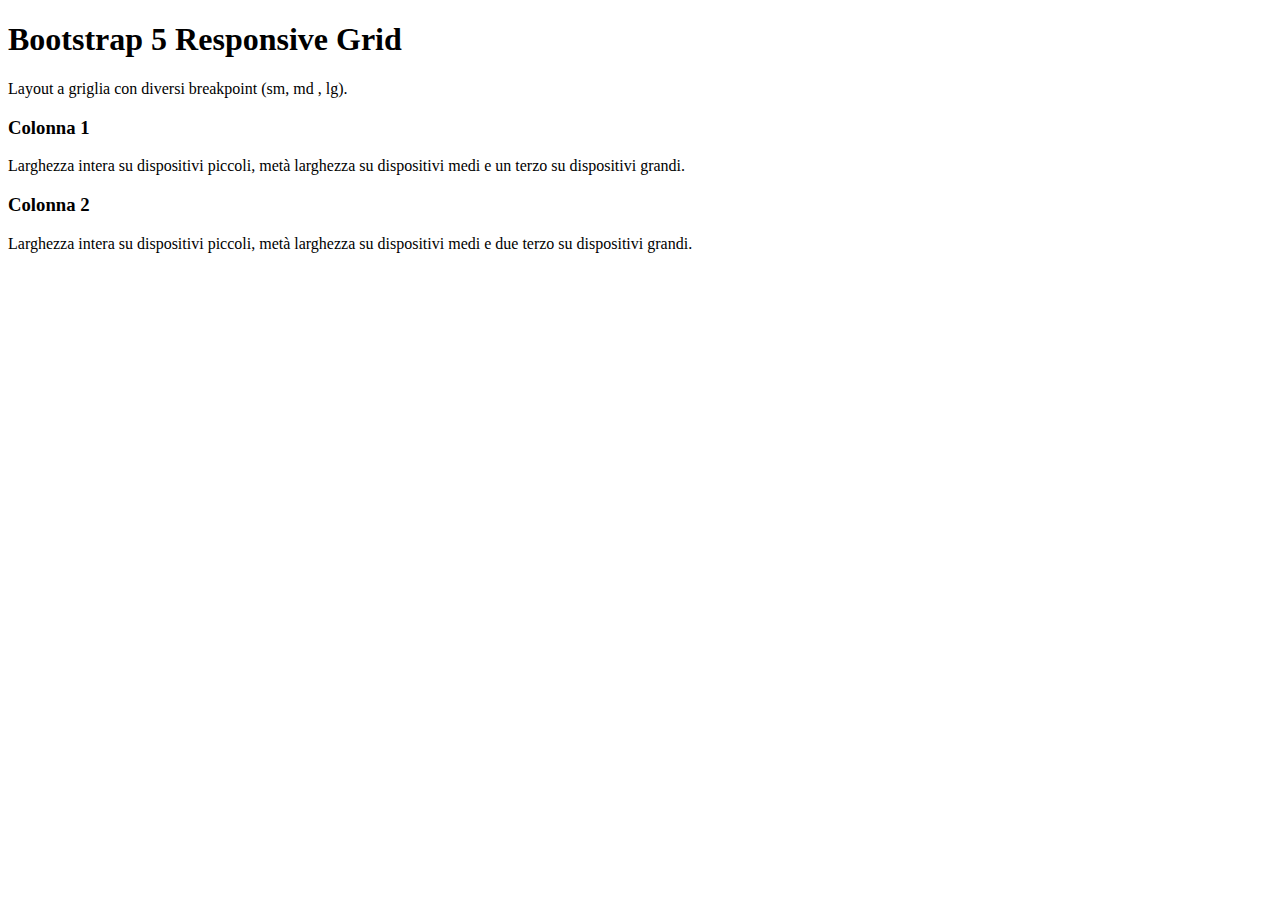
<file: index.html>
<!doctype html>
<html lang="en">
    <head>
    <meta charset="utf-8">
    <meta name="viewport" content="width=device-width, initial-scale=1">
    <title>Bootstrap</title>
    <link href="https://cdn.jsdelivr.net/npm/bootstrap@5.3.6/dist/css/bootstrap.min.css" rel="stylesheet" integrity="sha384-4Q6Gf2aSP4eDXB8Miphtr37CMZZQ5oXLH2yaXMJ2w8e2ZtHTl7GptT4jmndRuHDT" crossorigin="anonymous">
    </head>
    <body>
        <div class="container py-5">
            <h1 class="fs-2 fw-semibold text-center">Bootstrap 5 Responsive Grid</h1>
            <p class="text-secondary fw-light text-center pb-3">
                Layout a griglia con diversi breakpoint (sm, md , lg).
            </p>
            <div class="row">
                <div class="col-sm-12 col-md-6 col-lg-4 bg-light p-3">
                <h3 class="fw-semibold">Colonna 1</h3>
                <p>
                    Larghezza intera su dispositivi piccoli, metà larghezza su dispositivi medi e un terzo su dispositivi grandi.
                </p>
                </div>
                <div class="col-sm-12 col-md-6 col-lg-8 bg-secondary text-white">
                    <h3 class="fw-semibold">Colonna 2</h3>
                    <p>
                        Larghezza intera su dispositivi piccoli, metà larghezza su dispositivi medi e due terzo su dispositivi grandi.
                    </p>
            </div>
        </div>


    <script src="https://cdn.jsdelivr.net/npm/bootstrap@5.3.6/dist/js/bootstrap.bundle.min.js" integrity="sha384-j1CDi7MgGQ12Z7Qab0qlWQ/Qqz24Gc6BM0thvEMVjHnfYGF0rmFCozFSxQBxwHKO" crossorigin="anonymous"></script>
    </body>
</html>
</file>
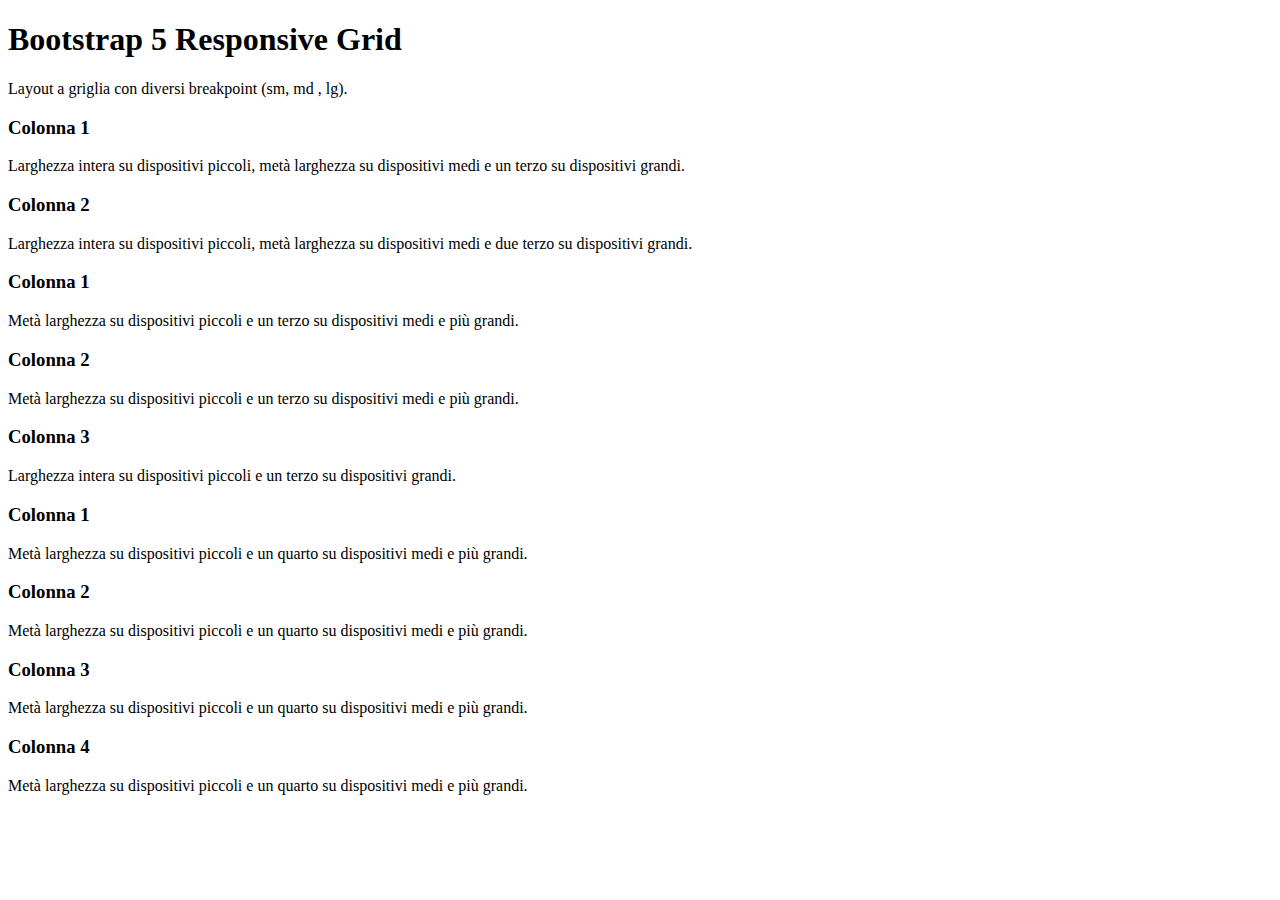
<file: bonus/index.html>
<!doctype html>
<html lang="en">
    <head>
    <meta charset="utf-8">
    <meta name="viewport" content="width=device-width, initial-scale=1">
    <title>Bootstrap</title>
    <link href="https://cdn.jsdelivr.net/npm/bootstrap@5.3.6/dist/css/bootstrap.min.css" rel="stylesheet" integrity="sha384-4Q6Gf2aSP4eDXB8Miphtr37CMZZQ5oXLH2yaXMJ2w8e2ZtHTl7GptT4jmndRuHDT" crossorigin="anonymous">
    </head>
    <body>
        <div class="container py-5">
            <h1 class="fs-2 fw-semibold text-center">Bootstrap 5 Responsive Grid</h1>
            <p class="text-secondary fw-light text-center pb-3">
                Layout a griglia con diversi breakpoint (sm, md , lg).
            </p>
            <!-- first row  -->
            <div class="row pb-4">
                <div class="col-sm-12 col-md-6 col-lg-4 bg-light p-3">
                <h3 class="fw-semibold">Colonna 1</h3>
                <p>
                    Larghezza intera su dispositivi piccoli, metà larghezza su dispositivi medi e un terzo su dispositivi grandi.
                </p>
                </div>
                <div class="col-sm-12 col-md-6 col-lg-8 bg-secondary text-white p-3">
                    <h3 class="fw-semibold">Colonna 2</h3>
                    <p>
                        Larghezza intera su dispositivi piccoli, metà larghezza su dispositivi medi e due terzo su dispositivi grandi.
                    </p>
                </div>
            </div>
            <!-- second row  -->
            <div class="row text-white pb-4">
                <div class="col-sm-6 col-md-4 bg-primary p-3">
                <h3 class="fw-semibold">Colonna 1</h3>
                <p>
                    Metà larghezza su dispositivi piccoli e un terzo su dispositivi medi e più grandi.
                </p>
                </div>
                <div class="col-sm-6 col-md-4 bg-success p-3">
                    <h3 class="fw-semibold">Colonna 2</h3>
                    <p>
                        Metà larghezza su dispositivi piccoli e un terzo su dispositivi medi e più grandi.
                    </p>
                </div>
                <div class="col-sm-12 col-md-4 bg-danger p-3">
                    <h3 class="fw-semibold">Colonna 3</h3>
                    <p>
                        Larghezza intera su dispositivi piccoli e un terzo su dispositivi grandi.
                    </p>
                </div>
            </div>
            <!-- third row  -->
            <div class="row text-white row-cols-sm-2 row-cols-md-4">
                <div class="bg-info  p-3">
                <h3 class="fw-semibold">Colonna 1</h3>
                <p>
                    Metà larghezza su dispositivi piccoli e un quarto su dispositivi medi e più grandi.
                </p>
                </div>
                <div class="bg-warning  p-3">
                    <h3 class="fw-semibold">Colonna 2</h3>
                    <p>
                        Metà larghezza su dispositivi piccoli e un quarto su dispositivi medi e più grandi.
                    </p>
                </div>
                <div class="bg-black p-3">
                    <h3 class="fw-semibold">Colonna 3</h3>
                    <p>
                        Metà larghezza su dispositivi piccoli e un quarto su dispositivi medi e più grandi.
                    </p>
                </div>
                <div class="bg-light text-black p-3">
                    <h3 class="fw-semibold">Colonna 4</h3>
                    <p>
                        Metà larghezza su dispositivi piccoli e un quarto su dispositivi medi e più grandi.
                    </p>
                </div>
            </div>
        </div>


    <script src="https://cdn.jsdelivr.net/npm/bootstrap@5.3.6/dist/js/bootstrap.bundle.min.js" integrity="sha384-j1CDi7MgGQ12Z7Qab0qlWQ/Qqz24Gc6BM0thvEMVjHnfYGF0rmFCozFSxQBxwHKO" crossorigin="anonymous"></script>
    </body>
</html>
</file>
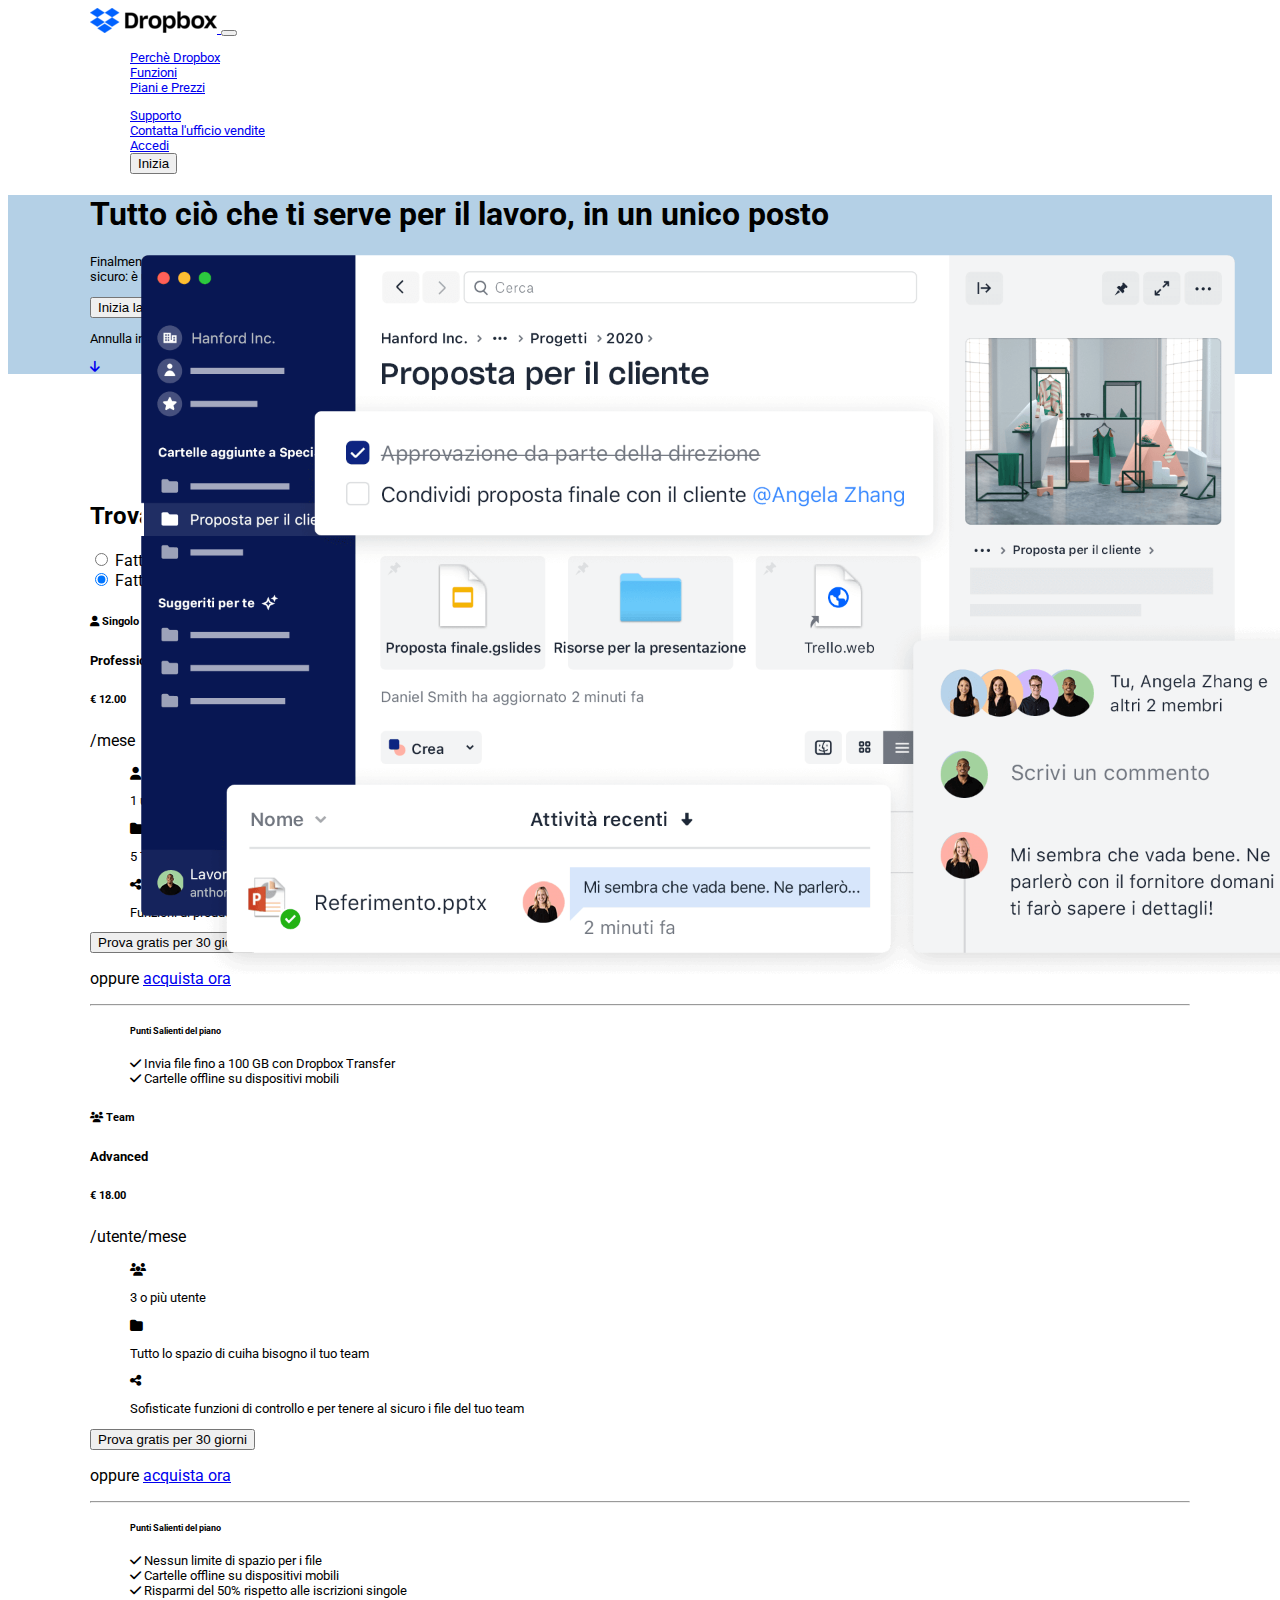
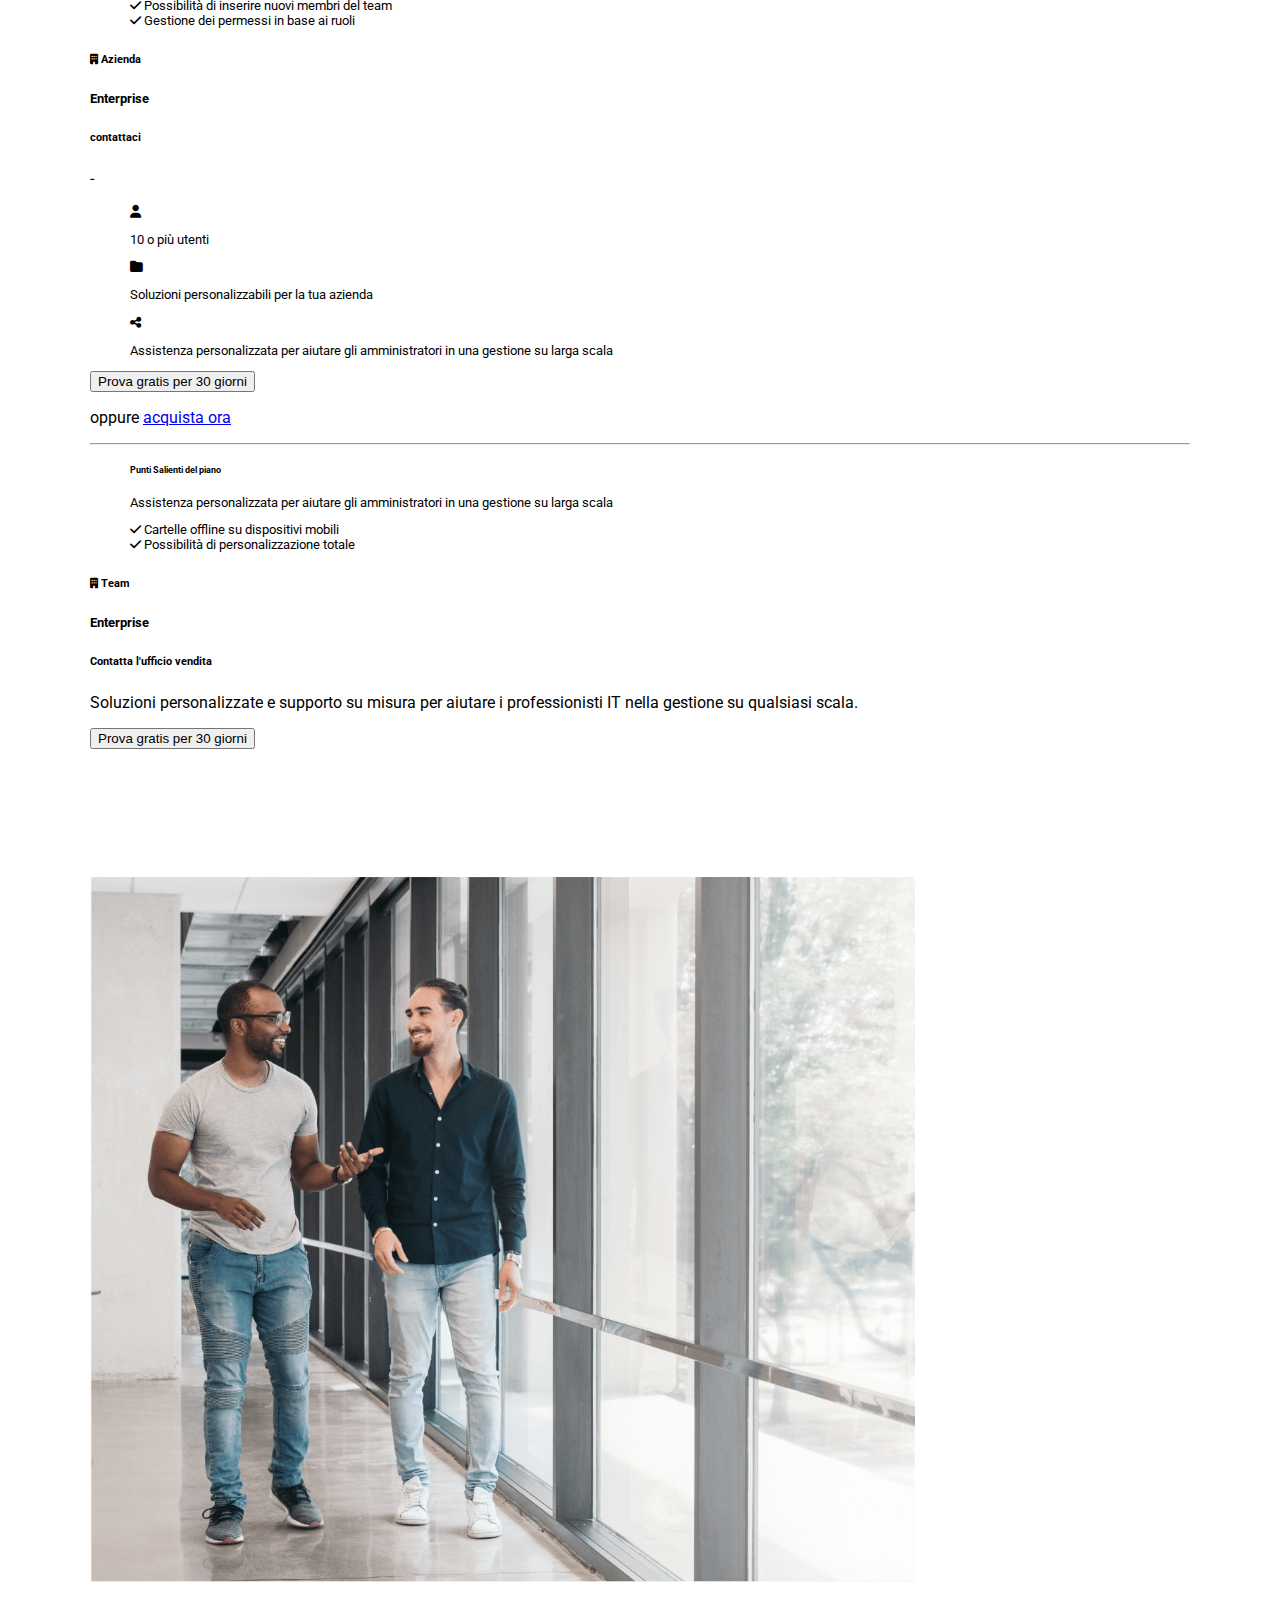
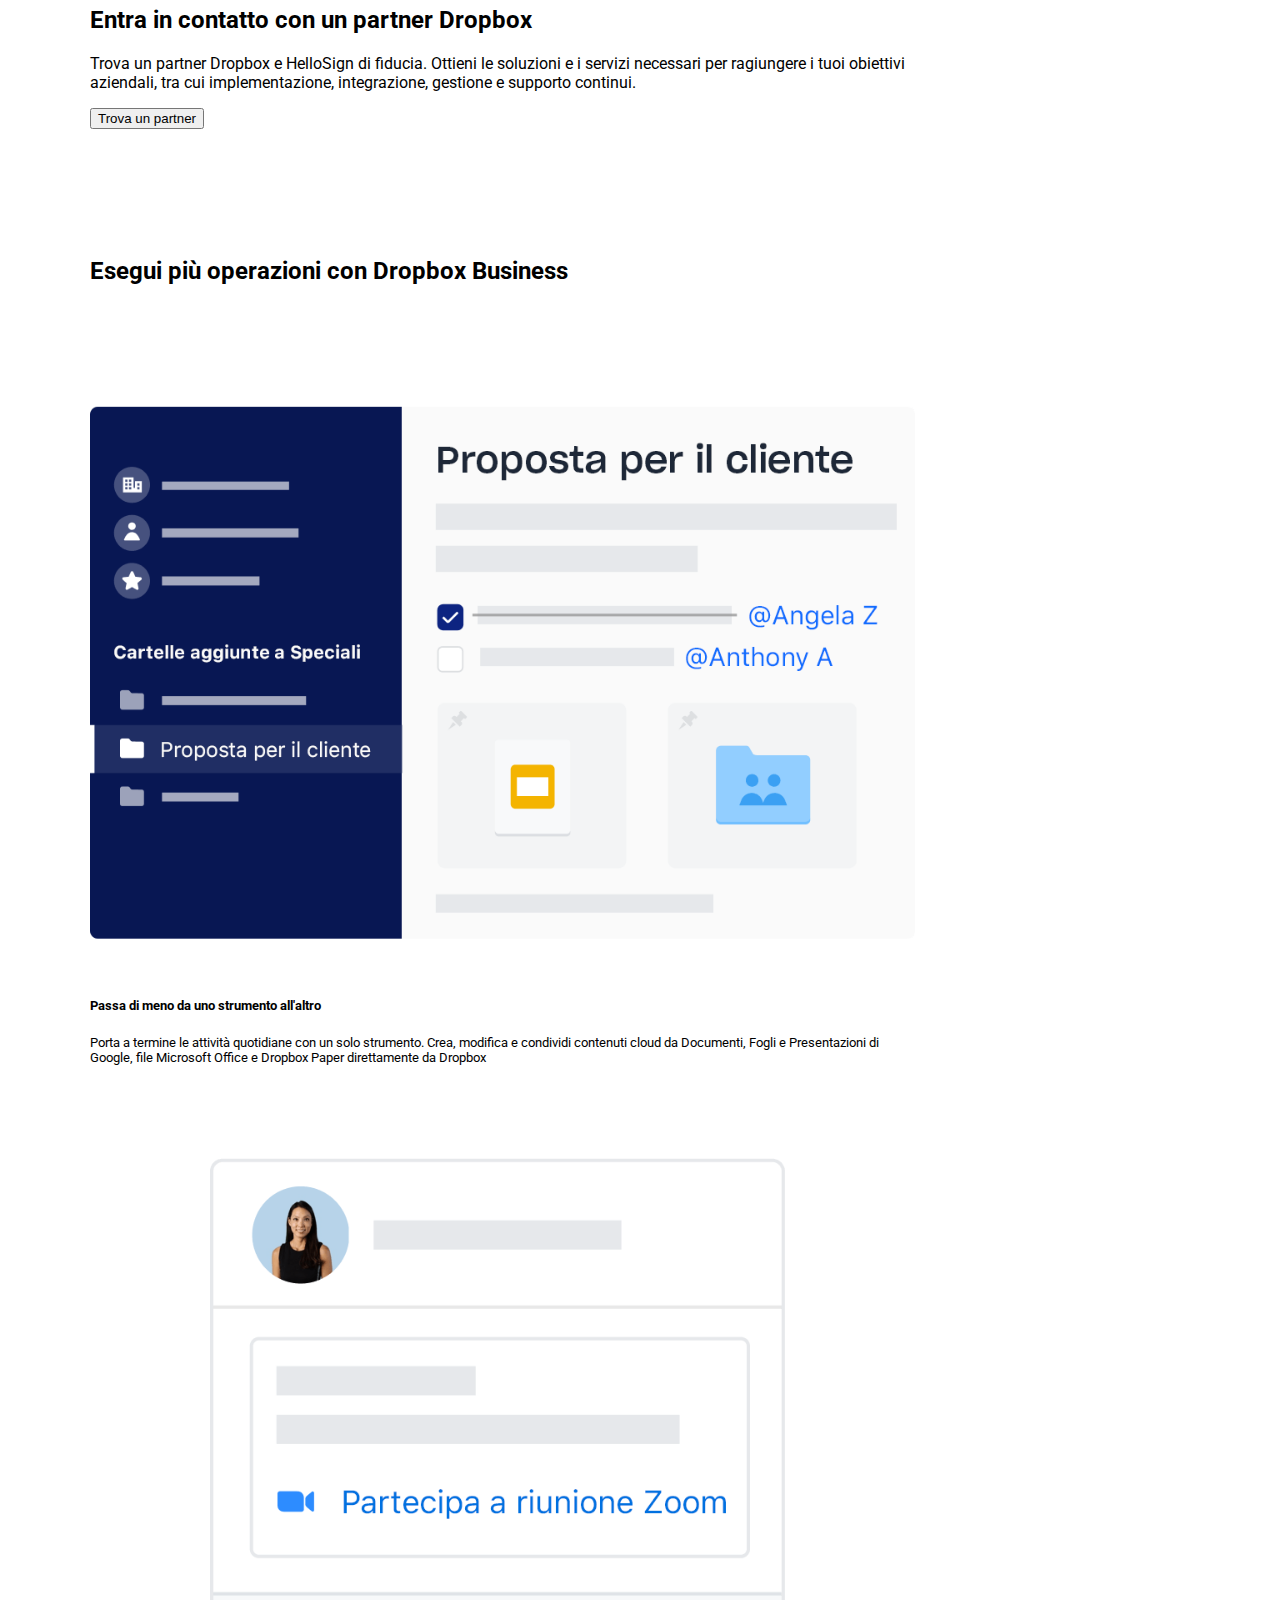
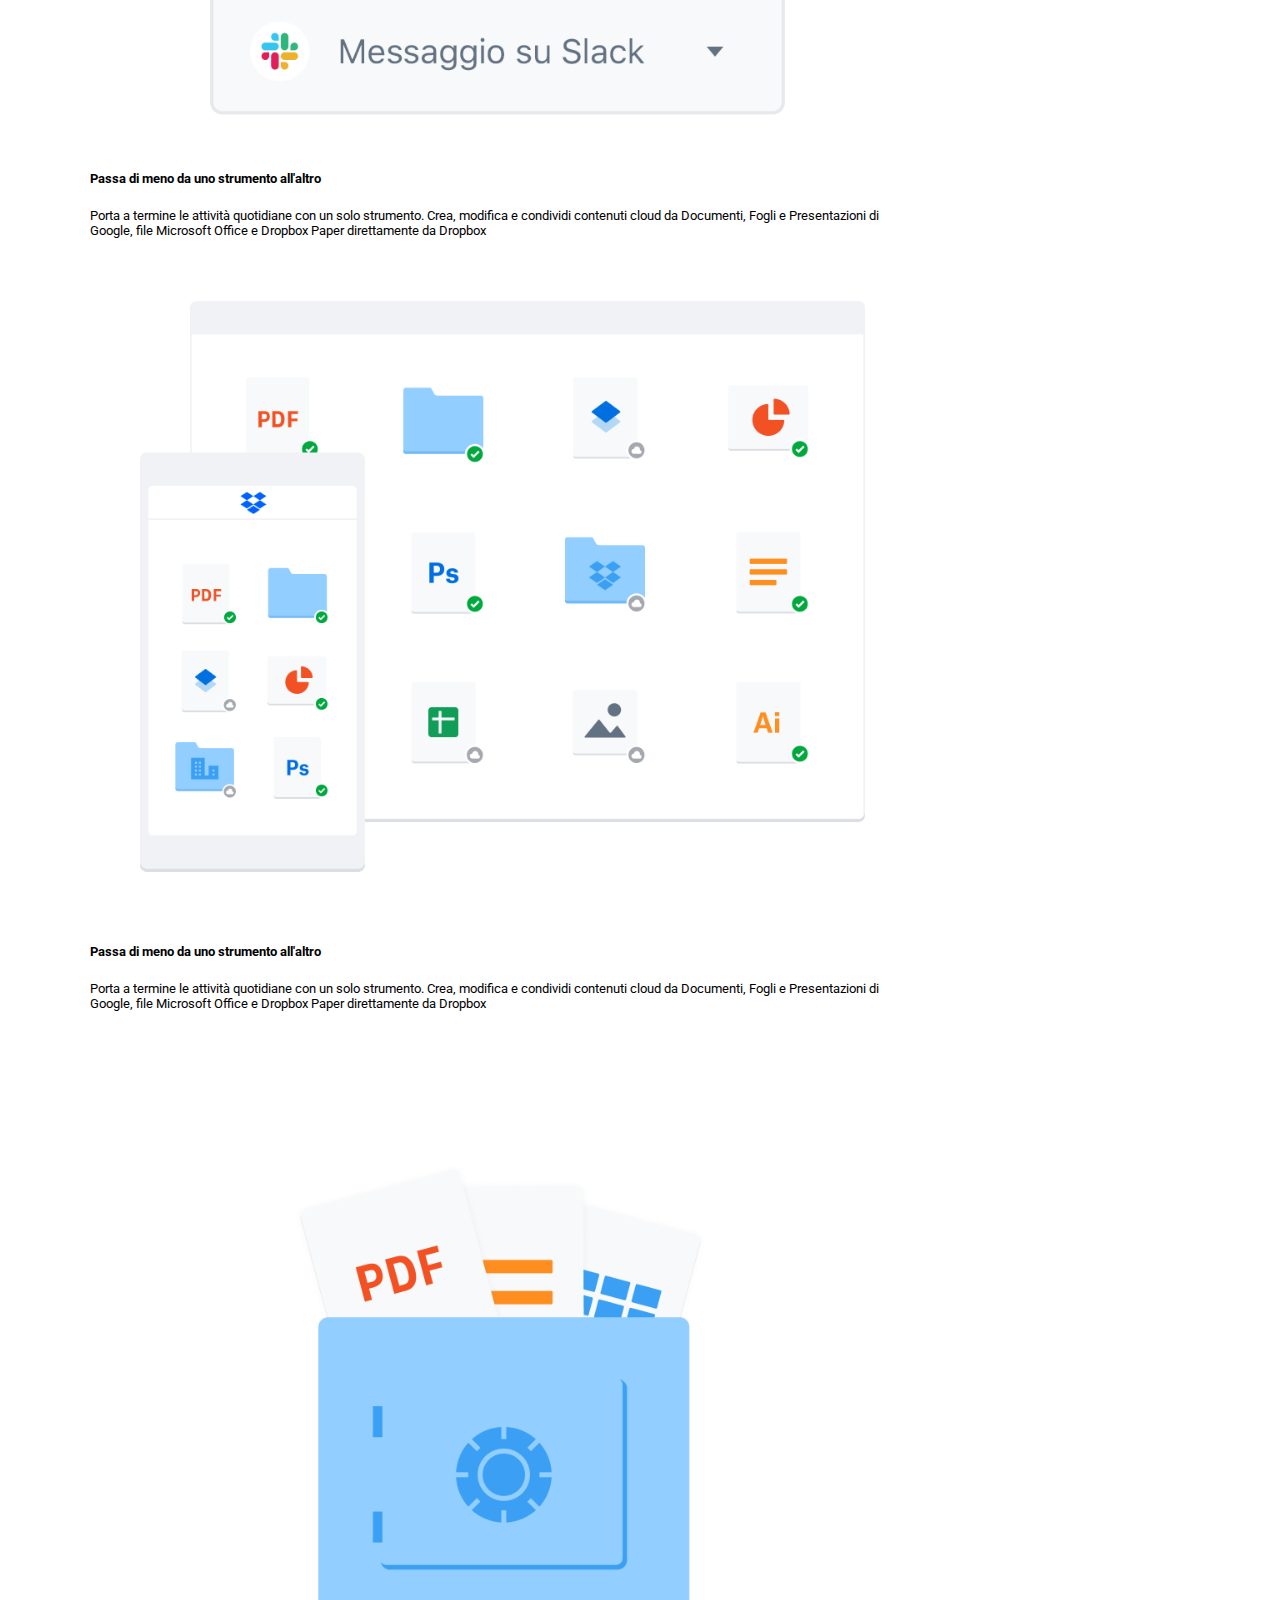
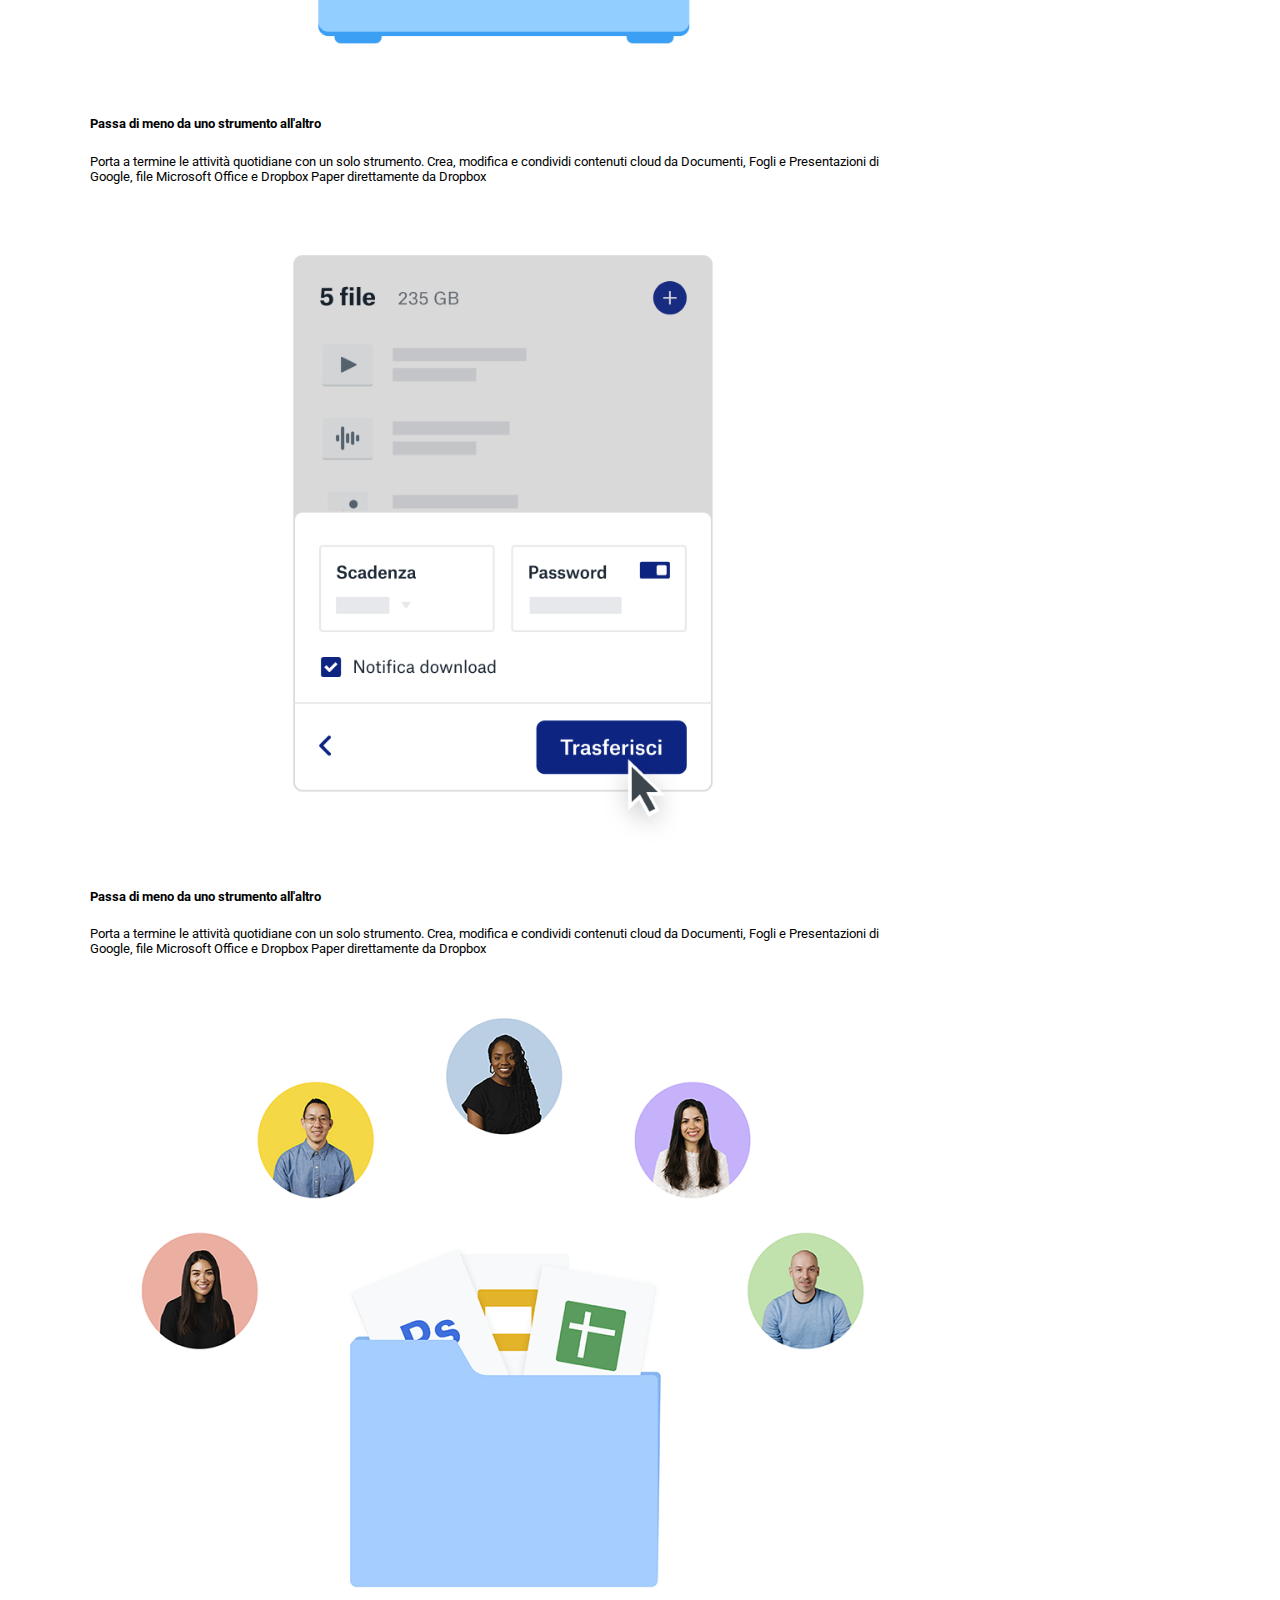
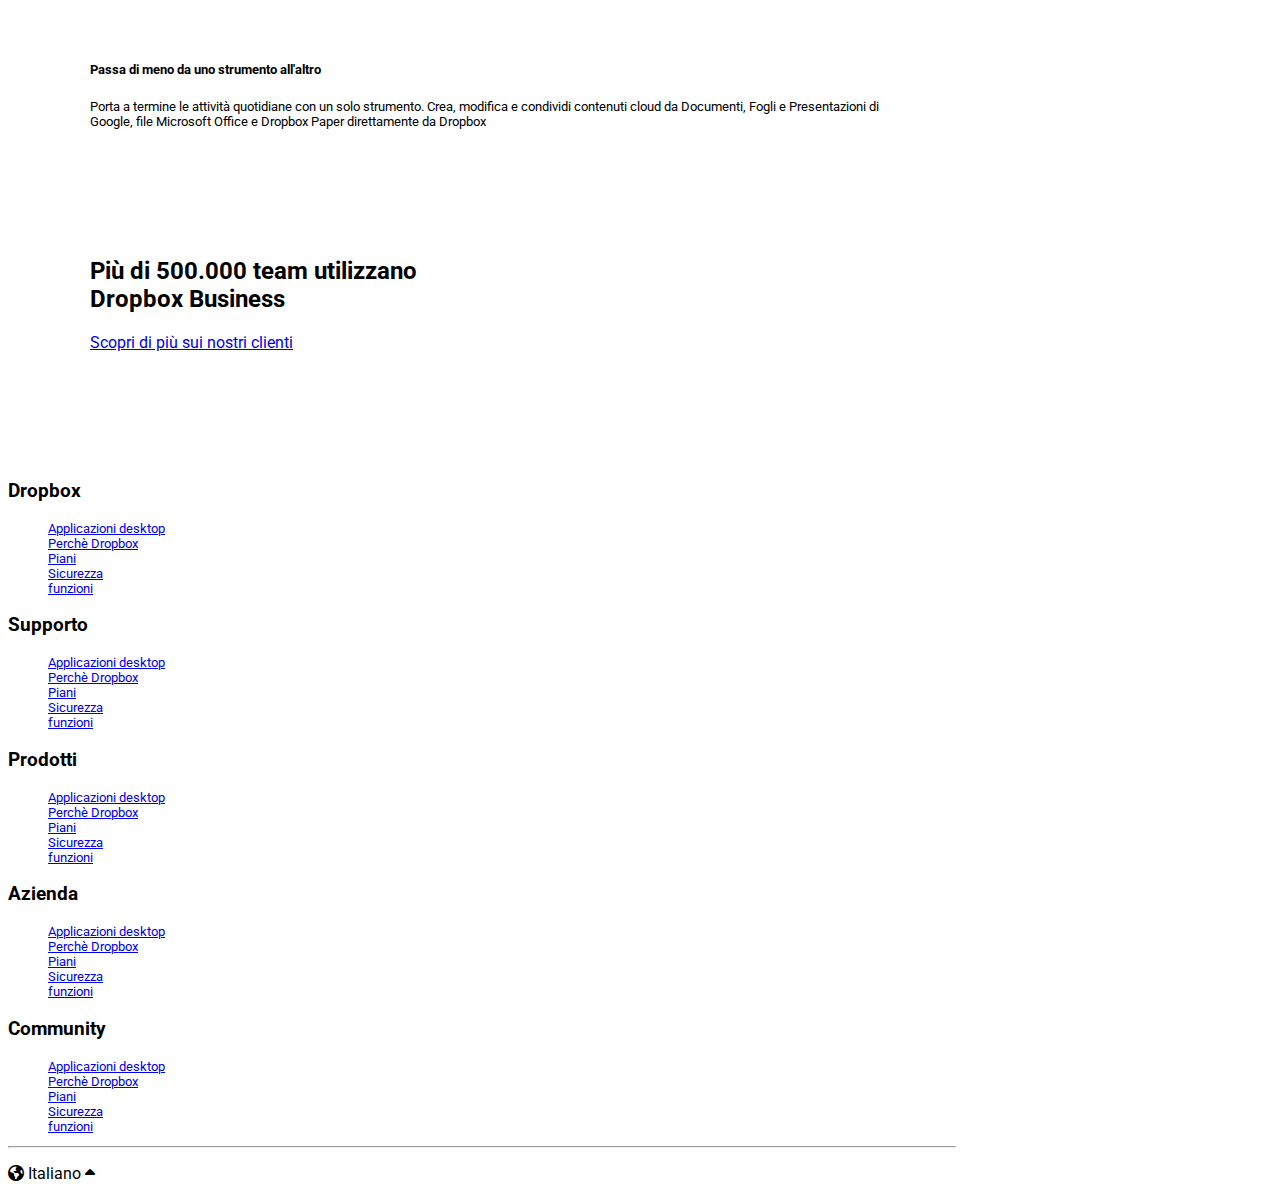
<file: bonusDropbox/index.html>
<!DOCTYPE html>
<html lang="en">
    <head>
        <meta charset="utf-8">
        <meta name="viewport" content="width=device-width, initial-scale=1">
        <title>Dropbox</title>
        <!-- bootstrap  -->
        <link href="https://cdn.jsdelivr.net/npm/bootstrap@5.3.6/dist/css/bootstrap.min.css" rel="stylesheet" integrity="sha384-4Q6Gf2aSP4eDXB8Miphtr37CMZZQ5oXLH2yaXMJ2w8e2ZtHTl7GptT4jmndRuHDT" crossorigin="anonymous">
        <!-- font-awesome  -->
        <link rel="stylesheet" href="https://cdnjs.cloudflare.com/ajax/libs/font-awesome/6.7.2/css/all.min.css">
        <!-- my css  -->
        <link rel="stylesheet" href="./style.css">
    </head>
    <body>
        <!-- #header -->
        <div class="wrapper">
            <header id="header">
                <!-- nav  -->
                <nav class="navbar sticky-top navbar-expand-md py-3">
                    <div class="container-fluid fs-6">
                        <a class="navbar-brand d-flex" href="#">
                            <img src="./img/logo-small.png" alt="">
                        </a>
                        <button class="navbar-toggler" type="button" data-bs-toggle="collapse" data-bs-target="#navbarSupportedContent" aria-controls="navbarSupportedContent" aria-expanded="false" aria-label="Toggle navigation">
                            <span class="navbar-toggler-icon"></span>
                        </button>
                        <div class="collapse navbar-collapse" id="navbarSupportedContent">
                            <ul class="navbar-nav me-auto mb-2 mb-lg-0 fs-small-custom">
                                <li class="nav-item">
                                    <a class="nav-link active" aria-current="page" href="#">
                                        Perchè Dropbox
                                    </a>
                                </li>
                                <li class="nav-item">
                                    <a class="nav-link" href="#">
                                        Funzioni
                                    </a>
                                </li>
                                <li class="nav-item">
                                    <a class="nav-link" href="#">
                                        Piani e Prezzi
                                    </a>
                                </li>
                            </ul>
                            <ul class="navbar-nav mb-2 mb-lg-0 fs-small-custom">
                                <li class="nav-item">
                                    <a class="nav-link" href="#">Supporto</a>
                                </li>
                                <li class="nav-item">
                                    <a class="nav-link" href="#">
                                        Contatta l'ufficio vendite
                                    </a>
                                </li>
                                <li class="nav-item">
                                    <a class="nav-link" href="#">
                                        Accedi
                                    </a>
                                </li>
                                <li>
                                    <button class="btn btn-outline-primary" type="submit">Inizia</button>
                                </li>
                            </ul>
                        </div>
                    </div>
                </nav>
            </header>
        </div>

        <!-- #main -->
        <main id="main">
            <!-- hero  -->
            <section class="jumbotron position-relative">
                <div class="wrapper">
                    <div class="container-md  pt-4 text-center">
                        <h1 class="display-4 fw-bold mb-4">
                            Tutto ciò che ti serve per il lavoro, in un unico posto 
                        </h1>
                        <div class="row">
                            <div class="col-12 col-md-8 position-relative">
                                <img class="jumbo-img " src="./img/jumbo.png" alt="">
                            </div>
                            <div class="col-12 col-md-4 fs-small-custom fw-medium">
                                <p >
                                    Finalmente tutti i tuoi strumenti, contenuti e collaboratori sono accessibili dallo stesso posto. Dropbox Business è più di uno spazio di archiviazione sicuro: è un modo intelligente e integrato per ottimizzare il flusso di lavoro esistente.
                                </p>
                                <button class="btn btn-outline-primary mb-3" type="submit">Inizia la tua prova gratuita</button>
                                <p class="pb-5">
                                    Annulla in qualsiasi momento
                                </p>
                                <a href="#plans" class="fs-1 text-black">
                                    <i class="fa-solid fa-arrow-down position-absolute bottom-0"></i>
                                </a>
                            </div>
                        </div>
                    </div>
                </div>
            </section>
            <div class="wrapper">

                <!-- plans  -->
                <section id="plans" class="border-top">
                <div class="container-md text-center">
                    <h2 class="py-5 display-6 fw-bold">
                        Trova il piano business che fa per te
                    </h2>
                    <!-- radio  -->
                    <div class="d-flex gap-4 fs-5 mb-4">
                        <div class="form-check">
                            <input class="form-check-input" type="radio" name="radioDefault" id="radioDefault1">
                            <label class="form-check-label" for="radioDefault1">
                                Fatturazione mensile
                            </label>
                        </div>
                        <div class="form-check">
                            <input class="form-check-input" type="radio" name="radioDefault" id="radioDefault2" checked>
                            <label class="form-check-label" for="radioDefault2">
                                Fatturazione annuale
                            </label>
                        </div>
                    </div>
                    <div class="row gy-5">
                        <div class="col-12 col-md-6 col-lg-4">
                            <div class="card h-100">
                                <h6 class="card-header text-center">
                                    <span>
                                        <i class="fa-solid fa-user"></i>
                                        Singolo
                                    </span>
                                </h6>
                                <div class="card-body">
                                    <h5 class="card-title fw-bold pt-3">
                                        Professional
                                    </h5>
                                    <h6 class="card-text fw-semibold">
                                        € 12.00
                                    </h6>
                                    <p class="card-text fw-light text-body-tertiary">
                                        /mese
                                    </p>
                                    <ul class="list-group list-group-flush fs-small-custom">
                                        <li class="d-flex gap-2">
                                            <i class="fa-solid fa-user"></i>
                                            <p>1 utente</p>
                                        </li>
                                        <li class="d-flex gap-2">
                                            <i class="fa-solid fa-folder"></i>
                                            <p>5 TB di spazio di archiviazione sicuro</p>
                                        </li>
                                        <li class="d-flex gap-2">
                                            <i class="fa-solid fa-share-nodes"></i>
                                            <p>Funzioni di produttività premium e condivisione file semplice e sicura</p>
                                        </li>
                                    </ul>
                                    <div class="card-cta mb-5">
                                        <button class="btn btn-outline-primary w-100 mb-3" type="submit">Prova gratis per 30 giorni</button>
                                        <p class="cta-text">oppure <a href="#">acquista ora</a></p>
                                    </div>
                                    <hr class="w-25 mb-5">
                                    <ul class="list-group list-group-flush fs-small-custom">
                                        <li class="d-flex">
                                            <h6 class="fw-semibold pb-2">
                                                Punti Salienti del piano
                                            </h6>
                                        </li>
                                        <li class="d-flex gap-2 pb-2">
                                            <i class="fa-solid fa-check "></i>
                                            <span>Invia file fino a 100 GB con Dropbox Transfer</span>
                                        </li>
                                        <li class="d-flex gap-2">
                                            <i class="fa-solid fa-check "></i>
                                            <span>Cartelle offline su dispositivi mobili</span>
                                        </li>
                                    </ul>                                   
                                </div>
                            </div>
                        </div>
    
                        <div class="col-12 col-md-6 col-lg-4">
                            <div class="card h-100">
                                <h6 class="card-header text-center">
                                    <span>
                                        <i class="fa-solid fa-users"></i>
                                        Team
                                    </span>
                                </h6>
                                <div class="card-body">
                                    <h5 class="card-title fw-bold pt-3">
                                        Advanced
                                    </h5>
                                    <h6 class="card-text fw-semibold">
                                        € 18.00
                                    </h6>
                                    <p class="card-text fw-light text-body-tertiary">
                                        /utente/mese
                                    </p>
                                    <ul class="list-group list-group-flush fs-small-custom">
                                        <li class="d-flex gap-2">
                                            <i class="fa-solid fa-users"></i>
                                            <p>3 o più utente</p>
                                        </li>
                                        <li class="d-flex gap-2">
                                            <i class="fa-solid fa-folder"></i>
                                            <p>Tutto lo spazio di cuiha bisogno il tuo team</p>
                                        </li>
                                        <li class="d-flex gap-2">
                                            <i class="fa-solid fa-share-nodes"></i>
                                            <p>Sofisticate funzioni di controllo e per tenere al sicuro i file del tuo team</p>
                                        </li>
                                    </ul>
                                    <div class="card-cta mb-5">
                                        <button class="btn btn-outline-primary w-100 mb-3" type="submit">Prova gratis per 30 giorni</button>
                                        <p class="cta-text">oppure <a href="#">acquista ora</a></p>
                                    </div>
                                    <hr class="w-25 mb-5">
                                    <ul class="list-group list-group-flush fs-small-custom">
                                        <li class="d-flex">
                                            <h6 class="fw-semibold pb-2">
                                                Punti Salienti del piano
                                            </h6>
                                        </li>
                                        <li class="d-flex gap-2 pb-2">
                                            <i class="fa-solid fa-check "></i>
                                            <span>Nessun limite di spazio per i file</span>
                                        </li>
                                        <li class="d-flex gap-2 pb-2">
                                            <i class="fa-solid fa-check "></i>
                                            <span>Cartelle offline su dispositivi mobili</span>
                                        </li>
                                        <li class="d-flex gap-2 pb-2">
                                            <i class="fa-solid fa-check "></i>
                                            <span>Risparmi del 50% rispetto alle iscrizioni singole</span>
                                        </li>       
                                        <li class="d-flex gap-2 pb-2">
                                            <i class="fa-solid fa-check "></i>
                                            <span>Possibilità di inserire nuovi membri del team</span>
                                        </li>   
                                        <li class="d-flex gap-2 pb-2">
                                            <i class="fa-solid fa-check "></i>
                                            <span>Gestione dei permessi in base ai ruoli</span>
                                        </li>                            
                                    </ul>                                   
                                </div>
                            </div>
                        </div>
    
                        <div class="col-12 col-md-6 col-lg-4">
                            <div class="card h-100">
                                <h6 class="card-header text-center">
                                    <span>
                                        <i class="fa-solid fa-building"></i>
                                        Azienda
                                    </span>
                                </h6>
                                <div class="card-body">
                                    <h5 class="card-title fw-bold pt-3">
                                        Enterprise
                                    </h5>
                                    <h6 class="card-text fw-semibold">
                                        contattaci
                                    </h6>
                                    <p class="card-text fw-light text-body-tertiary">
                                        -
                                    </p>
                                    <ul class="list-group list-group-flush fs-small-custom">
                                        <li class="d-flex gap-2">
                                            <i class="fa-solid fa-user"></i>
                                            <p>10 o più utenti</p>
                                        </li>
                                        <li class="d-flex gap-2">
                                            <i class="fa-solid fa-folder"></i>
                                            <p>Soluzioni personalizzabili per la tua azienda</p>
                                        </li>
                                        <li class="d-flex gap-2">
                                            <i class="fa-solid fa-share-nodes"></i>
                                            <p>Assistenza personalizzata per aiutare gli amministratori in una gestione su larga scala</p>
                                        </li>
                                    </ul>
                                    <div class="card-cta mb-5">
                                        <button class="btn btn-outline-primary w-100 mb-3" type="submit">Prova gratis per 30 giorni</button>
                                        <p class="cta-text">oppure <a href="#">acquista ora</a></p>
                                    </div>
                                    <hr class="w-25 mb-5">
                                    <ul class="list-group list-group-flush fs-small-custom">
                                        <li class="d-flex">
                                            <h6 class="fw-semibold pb-2">
                                                Punti Salienti del piano
                                            </h6>
                                        </li>
                                        <li>
                                            <p>Assistenza personalizzata per aiutare gli amministratori in una gestione su larga scala</p>
                                        </li>
                                        <li class="d-flex gap-2">
                                            <i class="fa-solid fa-check "></i>
                                            <span>Cartelle offline su dispositivi mobili</span>
                                        </li>
                                        <li class="d-flex gap-2">
                                            <i class="fa-solid fa-check "></i>
                                            <span>Possibilità di personalizzazione totale</span>
                                        </li>  
                                    </ul>                                   
                                </div>
                            </div>
                        </div>
                        <div class="col-12">
                            <div class="card">
                                <h6 class="card-header text-center">
                                    <span>
                                        <i class="fa-solid fa-building"></i>
                                        Team
                                    </span>
                                </h6>
                                <div class="card-body">
                                    <div class="row">
                                        <div class="col-8">
                                            <h5 class="card-title fw-bold pt-3 ">
                                                Enterprise
                                            </h5>
                                            <h6 class="card-text fw-medium mb-4">
                                                Contatta l'ufficio vendita
                                            </h6>
                                            <p class="card-text">
                                                Soluzioni personalizzate e supporto su misura per aiutare i professionisti IT nella gestione su qualsiasi scala.
                                            </p>
                                        </div>
                                        <div class="col-4">
                                                <button class="btn btn-outline-primary  mb-3 ml-auto" type="submit">Prova gratis per 30 giorni</button>
                                        </div>
                                    </div>
                                </div>
                            </div>                            
                        </div>
                    </div>
    
                </div>
                </section>
                <!-- partners section  -->
                <section id="partners">
                    <div class="container-md text-center">
                        <div class="row">
                            <div class="col-12 col-md-7">
                                <img src="./img/partner.png" alt="">
                            </div>
                            <div class="col-12 col-md-5">
                                <div class="py-3 ">
                                    <h2 class="fs-3 fw-bold">Entra in contatto con un partner Dropbox</h2>
                                    <p class="mb-3">Trova un partner Dropbox e HelloSign di fiducia. Ottieni le soluzioni e i servizi necessari per ragiungere i tuoi obiettivi aziendali, tra cui implementazione, integrazione, gestione e supporto continui.</p>
                                    <button class="btn btn-outline-secondary mb-3" type="submit">Trova un partner</button>
    
                                </div>
                            </div>
                        </div>
                    </div>
                </section>
                <!-- operations section  -->
                <section id="operation">
                    <div class="container-md text-center">
                        <h2 class="fs-2 fw-bold ">
                            Esegui più operazioni con Dropbox Business
                        </h2>
                        <div class="row ">
                            <div class="col-6 col-md-4 col-lg-3">
                                <div class="card border border-0">
                                    <img src="./img/business-feature-coordinate-it.png" class="card-img-top" alt="...">
                                    <div class="card-body px-0">
                                    <h5 class="card-title">Passa di meno da uno strumento all'altro</h5>
                                    <p class="card-text fs-small-custom">
                                        Porta a termine le attività quotidiane con un solo strumento. Crea, modifica e condividi contenuti cloud da Documenti, Fogli e Presentazioni di Google, file Microsoft Office e Dropbox Paper direttamente da Dropbox
                                    </p>
                                    </div>
                                </div>                           
                            </div>
                            <div class="col-6 col-md-4 col-lg-3">
                                <div class="card border border-0">
                                    <img src="./img/business-feature-integrations-it.png" class="card-img-top" alt="...">
                                    <div class="card-body px-0">
                                    <h5 class="card-title">Passa di meno da uno strumento all'altro</h5>
                                    <p class="card-text fs-small-custom">
                                        Porta a termine le attività quotidiane con un solo strumento. Crea, modifica e condividi contenuti cloud da Documenti, Fogli e Presentazioni di Google, file Microsoft Office e Dropbox Paper direttamente da Dropbox
                                    </p>
                                    </div>
                                </div>                           
                            </div>
                            <div class="col-6 col-md-4 col-lg-3">
                                <div class="card border border-0">
                                    <img src="./img/business-feature-multi-device.png" class="card-img-top" alt="...">
                                    <div class="card-body px-0">
                                    <h5 class="card-title">Passa di meno da uno strumento all'altro</h5>
                                    <p class="card-text fs-small-custom">
                                        Porta a termine le attività quotidiane con un solo strumento. Crea, modifica e condividi contenuti cloud da Documenti, Fogli e Presentazioni di Google, file Microsoft Office e Dropbox Paper direttamente da Dropbox
                                    </p>
                                    </div>
                                </div>                           
                            </div>
                            <div class="col-6 col-md-4 col-lg-3">
                                <div class="card border border-0">
                                    <img src="./img/business-feature-security.png" class="card-img-top" alt="...">
                                    <div class="card-body px-0">
                                    <h5 class="card-title">Passa di meno da uno strumento all'altro</h5>
                                    <p class="card-text fs-small-custom">
                                        Porta a termine le attività quotidiane con un solo strumento. Crea, modifica e condividi contenuti cloud da Documenti, Fogli e Presentazioni di Google, file Microsoft Office e Dropbox Paper direttamente da Dropbox
                                    </p>
                                    </div>
                                </div>                           
                            </div>
                            <div class="col-6 col-md-4 col-lg-3">
                                <div class="card border border-0">
                                    <img src="./img/business-feature-send-files-it.png" class="card-img-top" alt="...">
                                    <div class="card-body px-0">
                                    <h5 class="card-title">Passa di meno da uno strumento all'altro</h5>
                                    <p class="card-text fs-small-custom">
                                        Porta a termine le attività quotidiane con un solo strumento. Crea, modifica e condividi contenuti cloud da Documenti, Fogli e Presentazioni di Google, file Microsoft Office e Dropbox Paper direttamente da Dropbox
                                    </p>
                                    </div>
                                </div>                           
                            </div>
                            <div class="col-6 col-md-4 col-lg-3">
                                <div class="card border border-0">
                                    <img src="./img/business-feature-switching-tools.png" class="card-img-top" alt="...">
                                    <div class="card-body px-0">
                                    <h5 class="card-title">Passa di meno da uno strumento all'altro</h5>
                                    <p class="card-text fs-small-custom">
                                        Porta a termine le attività quotidiane con un solo strumento. Crea, modifica e condividi contenuti cloud da Documenti, Fogli e Presentazioni di Google, file Microsoft Office e Dropbox Paper direttamente da Dropbox
                                    </p>
                                    </div>
                                </div>                           
                            </div>
                        </div>
                    </div>
                </section>
                <!-- trusted by section  -->
                <section id="trusted-by">
                    <div class="container-md">
                        <h2 class="mb-5 fs-2">Più di 500.000 team utilizzano 
                            <br> Dropbox Business
                        </h2>  
                        <a href="#">Scopri di più sui nostri clienti</a>                  
                    </div>
                </section>
            </div>
        </main>
        <!-- #footer -->
    <footer id="footer" class="bg-black pt-5 pb-3">
        <div class="container-md">
            <div class="row gy-3 text-white">
                <div class="col-4 col-sm-auto">
                    <h3 class="fs-4">Dropbox</h3>
                    <ul class="list-group  fs-small-custom">
                        <li><a class="link-light link-underline link-underline-opacity-0 mb-1" href="#">Applicazioni desktop</a></li>
                        <li><a class="link-light link-underline link-underline-opacity-0 mb-1" href="#">Perchè Dropbox</a></li>
                        <li><a class="link-light link-underline link-underline-opacity-0 mb-1" href="#">Piani</a></li>
                        <li><a class="link-light link-underline link-underline-opacity-0 mb-1" href="#">Sicurezza</a></li>
                        <li><a class="link-light link-underline link-underline-opacity-0 mb-1" href="#">funzioni</a></li>
                    </ul>
                </div>
                <div class="col-4 col-sm-auto">
                    <h3 class="fs-4">Supporto</h3>
                    <ul class="list-group  fs-small-custom">
                        <li><a class="link-light link-underline link-underline-opacity-0 mb-1" href="#">Applicazioni desktop</a></li>
                        <li><a class="link-light link-underline link-underline-opacity-0 mb-1" href="#">Perchè Dropbox</a></li>
                        <li><a class="link-light link-underline link-underline-opacity-0 mb-1" href="#">Piani</a></li>
                        <li><a class="link-light link-underline link-underline-opacity-0 mb-1" href="#">Sicurezza</a></li>
                        <li><a class="link-light link-underline link-underline-opacity-0 mb-1" href="#">funzioni</a></li>
                    </ul>
                </div>
                <div class="col-4 col-sm-auto">
                    <h3 class="fs-4">Prodotti</h3>
                    <ul class="list-group  fs-small-custom">
                        <li><a class="link-light link-underline link-underline-opacity-0 mb-1" href="#">Applicazioni desktop</a></li>
                        <li><a class="link-light link-underline link-underline-opacity-0 mb-1" href="#">Perchè Dropbox</a></li>
                        <li><a class="link-light link-underline link-underline-opacity-0 mb-1" href="#">Piani</a></li>
                        <li><a class="link-light link-underline link-underline-opacity-0 mb-1" href="#">Sicurezza</a></li>
                        <li><a class="link-light link-underline link-underline-opacity-0 mb-1" href="#">funzioni</a></li>
                    </ul>
                </div>
                <div class="col-4 col-sm-auto">
                    <h3 class="fs-4">Azienda</h3>
                    <ul class="list-group  fs-small-custom">
                        <li><a class="link-light link-underline link-underline-opacity-0 mb-1" href="#">Applicazioni desktop</a></li>
                        <li><a class="link-light link-underline link-underline-opacity-0 mb-1" href="#">Perchè Dropbox</a></li>
                        <li><a class="link-light link-underline link-underline-opacity-0 mb-1" href="#">Piani</a></li>
                        <li><a class="link-light link-underline link-underline-opacity-0 mb-1" href="#">Sicurezza</a></li>
                        <li><a class="link-light link-underline link-underline-opacity-0 mb-1" href="#">funzioni</a></li>
                    </ul>
                </div>
                <div class="col-4 col-sm-auto">
                    <h3 class="fs-4">Community</h3>
                    <ul class="list-group  fs-small-custom">
                        <li><a class="link-light link-underline link-underline-opacity-0 mb-1" href="#">Applicazioni desktop</a></li>
                        <li><a class="link-light link-underline link-underline-opacity-0 mb-1" href="#">Perchè Dropbox</a></li>
                        <li><a class="link-light link-underline link-underline-opacity-0 mb-1" href="#">Piani</a></li>
                        <li><a class="link-light link-underline link-underline-opacity-0 mb-1" href="#">Sicurezza</a></li>
                        <li><a class="link-light link-underline link-underline-opacity-0 mb-1" href="#">funzioni</a></li>
                    </ul>
                </div>
            </div>
            <hr class="w-25 text-white mt-5 mb-2">
            <p class="text-dark-emphasis">
                <i class="fa-solid fa-earth-americas"></i>
                Italiano
                <i class="fa-solid fa-caret-up"></i>
            </p>
        </div>
    </footer>


    <script src="https://cdn.jsdelivr.net/npm/bootstrap@5.3.6/dist/js/bootstrap.bundle.min.js" integrity="sha384-j1CDi7MgGQ12Z7Qab0qlWQ/Qqz24Gc6BM0thvEMVjHnfYGF0rmFCozFSxQBxwHKO" crossorigin="anonymous"></script>
    </body>
</html>
</file>
<file: bonusDropbox/style.css>
@import url('https://fonts.googleapis.com/css2?family=Roboto:ital,wght@0,100..900;1,100..900&display=swap');


body{
    font-family: "Roboto", sans-serif;
  font-optical-sizing: auto;
  font-style: normal;
  font-variation-settings:
    "wdth" 100;
}
:root{
    --drop-hero-bg: #B4D0E6;
}
/* utilities  */

.fs-small-custom{
    font-size: 0.8rem;
}

img{
    max-width: 100%;
}

ul{
    list-style: none;
}

.w-70{
    width: 70%;
}

.wrapper{
    max-width: 1100px;
    margin: 0 auto;
}


/* main  */
main{
    section{
        margin-bottom: 8rem;
    }
}
/* jumbotron  */
.jumbotron{
    background-color: var(--drop-hero-bg);
}
.jumbo-img{
    max-width: 100%;
}



/***************** responsive  *******************/

@media screen and (min-width:768px){
    .jumbotron{
        .container-md{
            text-align: start !important;
        }
        .row{
            flex-direction: row-reverse;
        }

    }
    #plans{
        .container-md{
            text-align: start !important;
        }

    }
        #partners{
            .container-md{
                text-align: start !important;
            }
        }
}




/* tablet  */
@media screen and (min-width:992px){
    .jumbotron{
        .container-md{
            text-align: start !important;
            width: 75%;
        }
        .row{
            flex-direction: row-reverse;
            img{
                position: absolute;
            }
        }
    }

    #partners{
        .container-md{
            width: 75%;
        }
    }

    #operation{
        .container-md{
            text-align: start !important;
            width: 75%;
        }
    }

    #trusted-by{
        .container-md{
            width: 75%;
        }

    }

    #footer{
        .container-md{
            width: 75%;
            [class^="col"]{
                margin: 0 auto;
            }
        }
    }

}
</file>
